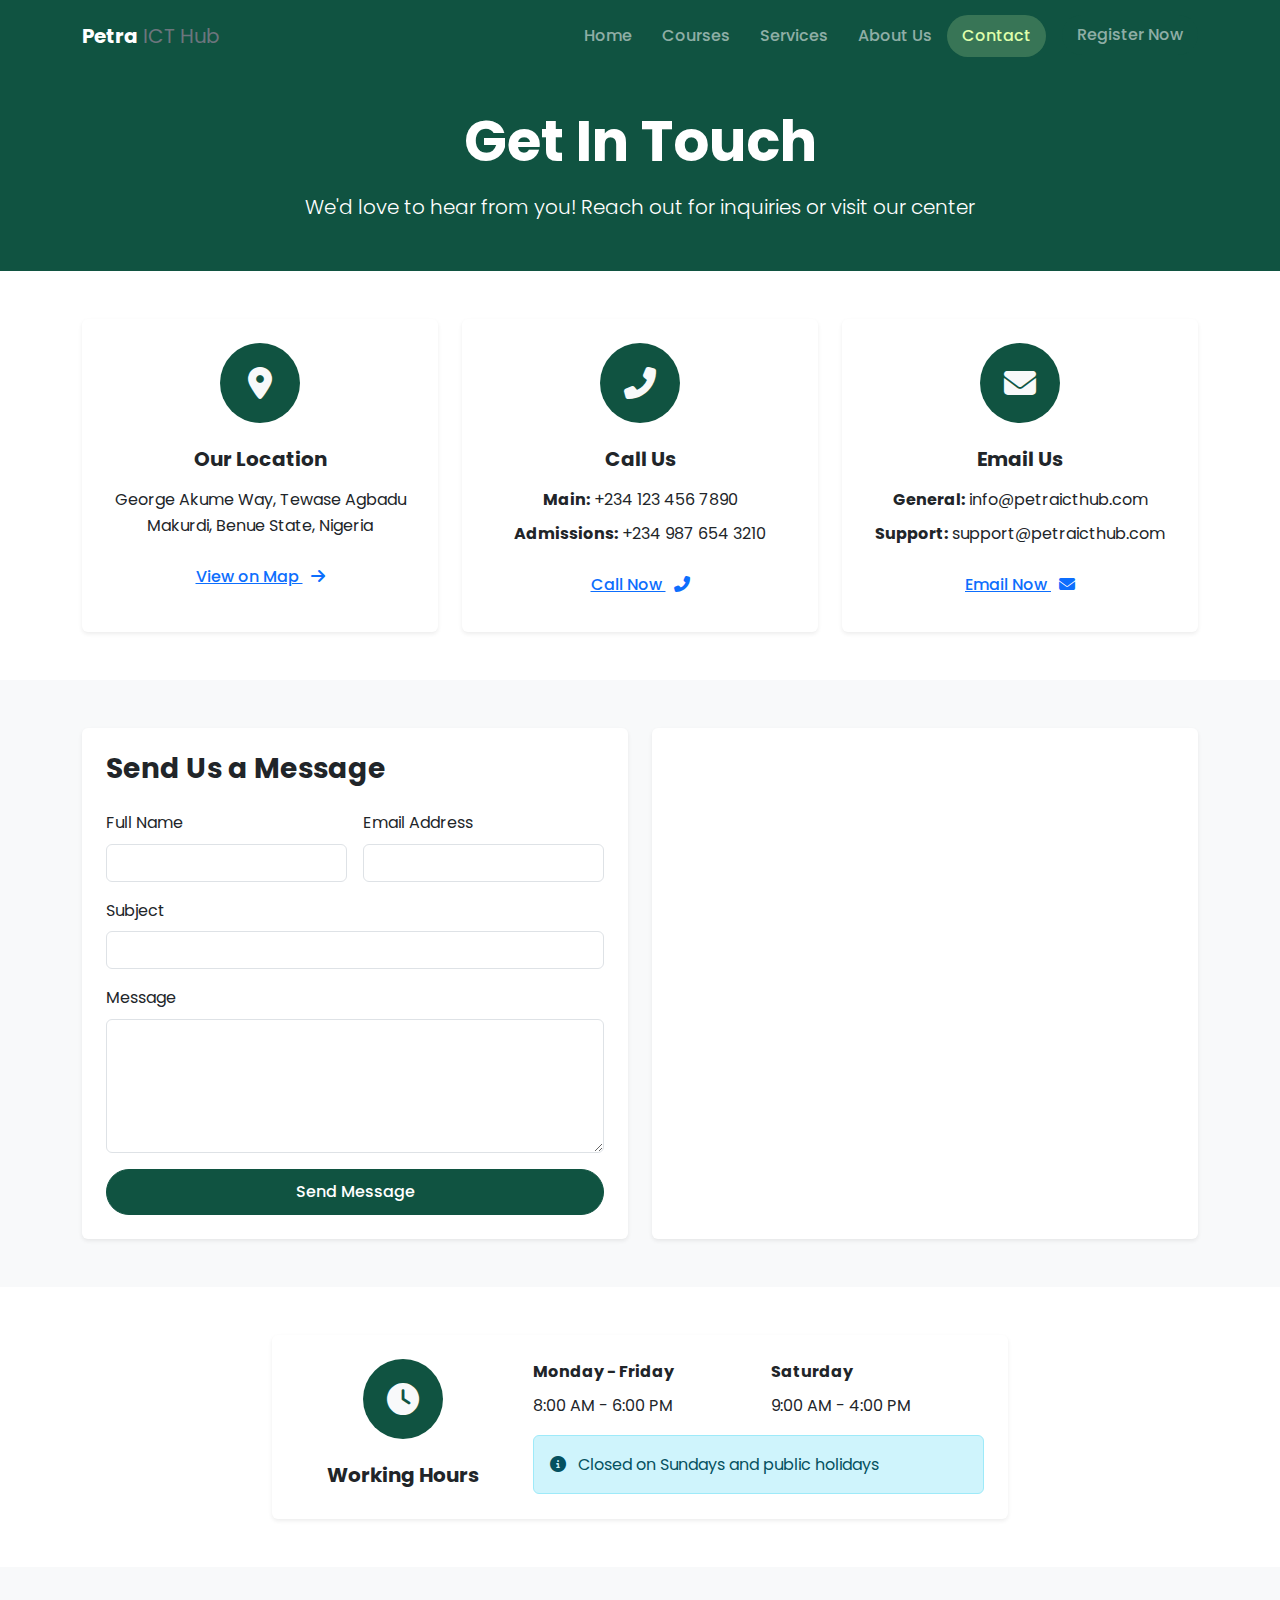
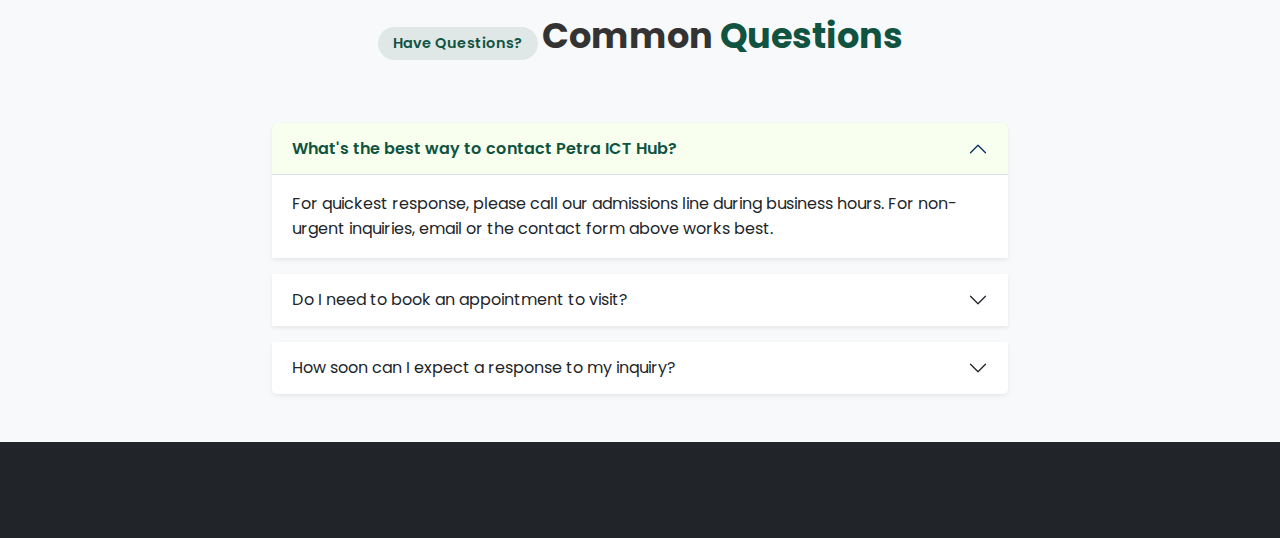
<file: contact.html>
<!DOCTYPE html>
<html lang="en">
<head>
    <meta charset="UTF-8">
    <meta name="viewport" content="width=device-width, initial-scale=1.0">
    <title>Contact Us - Petra ICT Hub</title>
    <!-- Bootstrap CSS -->
    <link href="https://cdn.jsdelivr.net/npm/bootstrap@5.3.0/dist/css/bootstrap.min.css" rel="stylesheet">
    <!-- Font Awesome -->
    <link rel="stylesheet" href="https://cdnjs.cloudflare.com/ajax/libs/font-awesome/6.4.0/css/all.min.css">
    <!-- Google Fonts -->
    <link href="https://fonts.googleapis.com/css2?family=Poppins:wght@300;400;500;600;700&display=swap" rel="stylesheet">
    <!-- Custom CSS -->
    <link rel="stylesheet" href="css/style.css">
</head>
<body>
    <!-- Navigation -->
    <nav class="navbar navbar-expand-lg navbar-dark fixed-top">
        <div class="container">
            <a class="navbar-brand" href="index.html">
                <span class="text-white fw-bold">Petra</span> <span class="text-secondary">ICT Hub</span>
            </a>
            <button class="navbar-toggler" type="button" data-bs-toggle="collapse" data-bs-target="#navbarNav">
                <span class="navbar-toggler-icon"></span>
            </button>
            <div class="collapse navbar-collapse" id="navbarNav">
                <ul class="navbar-nav ms-auto">
                    <li class="nav-item">
                        <a class="nav-link" href="index.html">Home</a>
                    </li>
                    <li class="nav-item">
                        <a class="nav-link" href="courses.html">Courses</a>
                    </li>
                    <li class="nav-item">
                        <a class="nav-link" href="index.html#services">Services</a>
                    </li>
                    <li class="nav-item">
                        <a class="nav-link" href="about.html">About Us</a>
                    </li>
                    <li class="nav-item">
                        <a class="nav-link active" href="contact.html">Contact</a>
                    </li>
                    <li class="nav-item ms-lg-3">
                        <a class="nav-link btn btn-primary" href="index.html#register">Register Now</a>
                    </li>
                </ul>
            </div>
        </div>
    </nav>

    <!-- Hero Section -->
    <section class="page-header py-5 bg-primary text-white" style="margin-top: 60px;">
        <div class="container">
            <div class="row">
                <div class="col-lg-8 mx-auto text-center">
                    <h1 class="display-4 fw-bold mb-3">Get In Touch</h1>
                    <p class="lead mb-0">We'd love to hear from you! Reach out for inquiries or visit our center</p>
                </div>
            </div>
        </div>
    </section>

    <!-- Contact Info -->
    <section class="py-5">
        <div class="container">
            <div class="row g-4">
                <div class="col-md-4">
                    <div class="card border-0 shadow-sm h-100">
                        <div class="card-body text-center p-4">
                            
                            <div class="service-icon bg-primary bg-opacity-10 text-light rounded-circle mx-auto mb-4">
                                <i class="fas fa-map-marker-alt fa-2x"></i>
                            </div>
                            <h5 class="mb-3">Our Location</h5>
                            <p class="mb-0">George Akume Way, Tewase Agbadu<br>Makurdi, Benue State, Nigeria</p>
                            <a href="#map" class="btn btn-link mt-3">View on Map <i class="fas fa-arrow-right ms-2"></i></a>
                        </div>
                    </div>
                </div>
                
                <div class="col-md-4">
                    <div class="card border-0 shadow-sm h-100">
                        <div class="card-body text-center p-4">
                            
                            <div class="service-icon bg-primary bg-opacity-10 text-light rounded-circle mx-auto mb-4">
                                <i class="fas fa-phone-alt fa-2x"></i>
                            </div>
                            <h5 class="mb-3">Call Us</h5>
                            <p class="mb-2"><strong>Main:</strong> +234 123 456 7890</p>
                            <p class="mb-0"><strong>Admissions:</strong> +234 987 654 3210</p>
                            <a href="tel:+2341234567890" class="btn btn-link mt-3">Call Now <i class="fas fa-phone-alt ms-2"></i></a>
                        </div>
                    </div>
                </div>
                
                <div class="col-md-4">
                    <div class="card border-0 shadow-sm h-100">
                        <div class="card-body text-center p-4">
                            
                            <div class="service-icon bg-primary bg-opacity-10 text-light rounded-circle mx-auto mb-4">
                                <i class="fas fa-envelope fa-2x"></i>
                            </div>
                            <h5 class="mb-3">Email Us</h5>
                            <p class="mb-2"><strong>General:</strong> info@petraicthub.com</p>
                            <p class="mb-0"><strong>Support:</strong> support@petraicthub.com</p>
                            <a href="mailto:info@petraicthub.com" class="btn btn-link mt-3">Email Now <i class="fas fa-envelope ms-2"></i></a>
                        </div>
                    </div>
                </div>
            </div>
        </div>
    </section>

    <!-- Contact Form & Map -->
    <section class="py-5 bg-light">
        <div class="container">
            <div class="row g-4">
                <div class="col-lg-6">
                    <div class="card border-0 shadow-sm h-100">
                        <div class="card-body p-4">
                            <h3 class="mb-4">Send Us a Message</h3>
                            <form id="contactForm">
                                <div class="row g-3">
                                    <div class="col-md-6">
                                        <label for="name" class="form-label">Full Name</label>
                                        <input type="text" class="form-control" id="name" required>
                                    </div>
                                    <div class="col-md-6">
                                        <label for="email" class="form-label">Email Address</label>
                                        <input type="email" class="form-control" id="email" required>
                                    </div>
                                    <div class="col-12">
                                        <label for="subject" class="form-label">Subject</label>
                                        <input type="text" class="form-control" id="subject" required>
                                    </div>
                                    <div class="col-12">
                                        <label for="message" class="form-label">Message</label>
                                        <textarea class="form-control" id="message" rows="5" required></textarea>
                                    </div>
                                    <div class="col-12">
                                        <button type="submit" class="btn btn-primary w-100">Send Message</button>
                                    </div>
                                </div>
                            </form>
                        </div>
                    </div>
                </div>
                
                <div class="col-lg-6">
                    <div class="card border-0 shadow-sm h-100">
                        <div class="card-body p-0">
                            <div id="map" style="height: 100%; min-height: 400px;">
                                <iframe src="https://www.google.com/maps/embed?pb=!1m18!1m12!1m3!1d3940.923062425699!2d8.525214314785955!3d7.732999994407987!2m3!1f0!2f0!3f0!3m2!1i1024!2i768!4f13.1!3m3!1m2!1s0x105081b4aa63a059%3A0x2940dbb4eeb5c4a1!2sGeorge%20Akume%20Way%2C%20Makurdi%2C%20Nigeria!5e0!3m2!1sen!2sus!4v1620000000000!5m2!1sen!2sus" width="100%" height="100%" style="border:0;" allowfullscreen="" loading="lazy"></iframe>
                            </div>
                        </div>
                    </div>
                </div>
            </div>
        </div>
    </section>

    <!-- Business Hours -->
    <section class="py-5">
        <div class="container">
            <div class="row justify-content-center">
                <div class="col-lg-8">
                    <div class="card border-0 shadow-sm">
                        <div class="card-body p-4">
                            <div class="row align-items-center">
                                <div class="col-md-4 text-center mb-4 mb-md-0">
                                    
                                    <div class="service-icon bg-primary bg-opacity-10 text-light rounded-circle mx-auto mb-4">
                                        <i class="fas fa-clock fa-2x"></i>
                                    </div>
                                    <h5>Working Hours</h5>
                                </div>
                                <div class="col-md-8">
                                    <div class="row">
                                        <div class="col-6">
                                            <p class="mb-2"><strong>Monday - Friday</strong></p>
                                            <p class="mb-0">8:00 AM - 6:00 PM</p>
                                        </div>
                                        <div class="col-6">
                                            <p class="mb-2"><strong>Saturday</strong></p>
                                            <p class="mb-0">9:00 AM - 4:00 PM</p>
                                        </div>
                                        <div class="col-12 mt-3">
                                            <div class="alert alert-info mb-0">
                                                <i class="fas fa-info-circle me-2"></i> Closed on Sundays and public holidays
                                            </div>
                                        </div>
                                    </div>
                                </div>
                            </div>
                        </div>
                    </div>
                </div>
            </div>
        </div>
    </section>

    <!-- FAQ Section -->
    <section class="py-5 bg-light">
        <div class="container">
            <div class="section-header text-center mb-5">
                <span class="subtitle">Have Questions?</span>
                <h2 class="fw-bold">Common <span class="text-primary">Questions</span></h2>
            </div>
            
            <div class="row justify-content-center">
                <div class="col-lg-8">
                    <div class="accordion" id="faqAccordion">
                        <div class="accordion-item border-0 shadow-sm mb-3">
                            <h2 class="accordion-header" id="headingOne">
                                <button class="accordion-button" type="button" data-bs-toggle="collapse" data-bs-target="#collapseOne">
                                    What's the best way to contact Petra ICT Hub?
                                </button>
                            </h2>
                            <div id="collapseOne" class="accordion-collapse collapse show" data-bs-parent="#faqAccordion">
                                <div class="accordion-body">
                                    For quickest response, please call our admissions line during business hours. For non-urgent inquiries, email or the contact form above works best.
                                </div>
                            </div>
                        </div>
                        
                        <div class="accordion-item border-0 shadow-sm mb-3">
                            <h2 class="accordion-header" id="headingTwo">
                                <button class="accordion-button collapsed" type="button" data-bs-toggle="collapse" data-bs-target="#collapseTwo">
                                    Do I need to book an appointment to visit?
                                </button>
                            </h2>
                            <div id="collapseTwo" class="accordion-collapse collapse" data-bs-parent="#faqAccordion">
                                <div class="accordion-body">
                                    Walk-ins are welcome during business hours, but we recommend scheduling an appointment for personalized counseling about our courses.
                                </div>
                            </div>
                        </div>
                        
                        <div class="accordion-item border-0 shadow-sm">
                            <h2 class="accordion-header" id="headingThree">
                                <button class="accordion-button collapsed" type="button" data-bs-toggle="collapse" data-bs-target="#collapseThree">
                                    How soon can I expect a response to my inquiry?
                                </button>
                            </h2>
                            <div id="collapseThree" class="accordion-collapse collapse" data-bs-parent="#faqAccordion">
                                <div class="accordion-body">
                                    We typically respond within 24 hours on weekdays. For weekend inquiries, expect a response by the next business day.
                                </div>
                            </div>
                        </div>
                    </div>
                </div>
            </div>
        </div>
    </section>

    <!-- Footer -->
    <footer class="bg-dark text-white py-5">
        <!-- ... (same footer as index.html) ... -->
    </footer>

    <!-- Back to Top Button -->
    <a href="#" class="btn btn-primary back-to-top" id="backToTop">
        <i class="fas fa-arrow-up"></i>
    </a>

    <!-- Bootstrap JS -->
    <script src="https://cdn.jsdelivr.net/npm/bootstrap@5.3.0/dist/js/bootstrap.bundle.min.js"></script>
    <!-- Custom JS -->
    <script src="js/script.js"></script>
</body>
</html>
</file>
<file: css/style.css>
:root {
    --primary: #105341;
    --secondary: #defeab;
    --light: #f8f9fa;
    --dark: #212529;
    --body-font: 'Poppins', sans-serif;
}

/* General Styles */
body {
    font-family: var(--body-font);
    color: #333;
    overflow-x: hidden;
    line-height: 1.6;
}

h1,
h2,
h3,
h4,
h5,
h6 {
    font-weight: 700;
}

a {
    text-decoration: none;
    transition: all 0.3s ease;
}

.btn {
    font-weight: 500;
    padding: 10px 20px;
    border-radius: 50px;
    transition: all 0.3s ease;
}

.btn-primary {
    background-color: var(--primary);
    border-color: var(--primary);
}

.btn-primary:hover {
    background-color: #0c4134;
    border-color: #0c4134;
    transform: translateY(-2px);
}

.btn-outline-primary {
    color: var(--primary);
    border-color: var(--primary);
}

.btn-outline-primary:hover {
    background-color: var(--primary);
    color: white;
}

.text-primary {
    color: var(--primary) !important;
}

.bg-primary {
    background-color: var(--primary) !important;
}

.bg-secondary {
    background-color: var(--secondary) !important;
}

/* Navigation */
.navbar {
    padding: 15px 0;
    transition: all 0.3s ease;
    background-color: var(--primary) !important;
}

.navbar.scrolled {
    padding: 10px 0;
    box-shadow: 0 5px 20px rgba(0, 0, 0, 0.1);
}

.navbar-brand img {
    transition: all 0.3s ease;
}

.navbar.scrolled .navbar-brand img {
    height: 35px;
}

.nav-link {
    font-weight: 500;
    padding: 8px 15px !important;
    border-radius: 50px;
}

.nav-link:hover {
    color: var(--secondary) !important;
}

.nav-link.active {
    background-color: rgba(222, 254, 171, 0.2);
    color: var(--secondary) !important;
}

/* Hero Section */
.hero-section {
    padding: 150px 0 100px;
    background-color: #f8f9fa;
    position: relative;
    overflow: hidden;
}

.hero-section h1 {
    font-size: 2.8rem;
    line-height: 1.2;
    margin-bottom: 20px;
}

.hero-section .highlight {
    position: relative;
    z-index: 1;
}

.hero-section .highlight::after {
    content: '';
    position: absolute;
    bottom: 5px;
    left: 0;
    width: 100%;
    height: 10px;
    background-color: var(--secondary);
    z-index: -1;
    opacity: 0.7;
}

.hero-section p {
    font-size: 1.1rem;
    margin-bottom: 30px;
}

.hero-section img {
    box-shadow: 0 20px 40px rgba(0, 0, 0, 0.1);
    transition: all 0.5s ease;
}

.hero-section img:hover {
    transform: scale(1.03);
}

/* Section Header */
.section-header {
    margin-bottom: 50px;
}

.section-header .subtitle {
    display: inline-block;
    color: var(--primary);
    background-color: rgba(16, 83, 65, 0.1);
    padding: 5px 15px;
    border-radius: 50px;
    font-size: 0.9rem;
    font-weight: 600;
    margin-bottom: 15px;
}

.section-header h2 {
    font-size: 2.2rem;
    position: relative;
    display: inline-block;
}

.section-header h2 span {
    position: relative;
}

.section-header h2 span::after {
    content: '';
    position: absolute;
    bottom: 5px;
    left: 0;
    width: 100%;
    height: 10px;
    background-color: var(--secondary);
    z-index: -1;
    opacity: 0.5;
}

/* Course Cards */
.course-card {
    border-radius: 15px !important;
    overflow: hidden;
    transition: all 0.3s ease;
    margin-bottom: 20px;
    border: none !important;
}

.course-card:hover {
    transform: translateY(-10px);
    box-shadow: 0 15px 30px rgba(0, 0, 0, 0.1) !important;
}

.course-img {
    position: relative;
    overflow: hidden;
}

.course-img img {
    transition: all 0.5s ease;
    width: 100%;
    height: 200px;
    object-fit: cover;
}

.course-card:hover .course-img img {
    transform: scale(1.1);
}

.duration-badge {
    position: absolute;
    top: 15px;
    right: 15px;
    background-color: var(--primary);
    color: white;
    padding: 5px 10px;
    border-radius: 50px;
    font-size: 0.8rem;
}

.course-features {
    margin: 15px 0;
}

.course-features li {
    margin-bottom: 8px;
}

.price {
    font-weight: 700;
    color: var(--primary);
    font-size: 1.1rem;
}

.rating {
    color: #666;
    font-size: 0.9rem;
}

/* Service Cards */
.service-card {
    border-radius: 15px !important;
    transition: all 0.3s ease;
    border: none !important;
}

.service-card:hover {
    transform: translateY(-5px);
    box-shadow: 0 10px 20px rgba(0, 0, 0, 0.1) !important;
}

.service-icon {
    width: 80px;
    height: 80px;
    display: flex;
    align-items: center;
    justify-content: center;
    transition: all 0.3s ease;
}

.service-card:hover .service-icon {
    background-color: var(--primary) !important;
    color: white !important;
    transform: rotate(5deg) scale(1.1);
}

/* Testimonial Cards */
.testimonial-card {
    border-radius: 15px !important;
    transition: all 0.3s ease;
    border: none !important;
}

.testimonial-card:hover {
    transform: translateY(-5px);
    box-shadow: 0 10px 20px rgba(0, 0, 0, 0.1) !important;
}

/* Registration Section */
#register {
    background-color: var(--primary);
    position: relative;
    overflow: hidden;
}

#register .card {
    border-radius: 15px !important;
}

/* FAQ Section */
.accordion-button:not(.collapsed) {
    background-color: rgba(222, 254, 171, 0.2);
    color: var(--primary);
    font-weight: 600;
}

.accordion-button:focus {
    box-shadow: none;
    border-color: rgba(0, 0, 0, 0.125);
}

/* Contact Section */
.map-container {
    border-radius: 15px;
    overflow: hidden;
}

/* Footer */
footer {
    background-color: #0c4134;
}

footer h4,
footer h5 {
    color: var(--secondary);
}

footer a:hover {
    color: var(--secondary) !important;
}

.social-icons a {
    display: inline-flex;
    align-items: center;
    justify-content: center;
    width: 40px;
    height: 40px;
    border-radius: 50%;
    background-color: rgba(222, 254, 171, 0.1);
    transition: all 0.3s ease;
}

.social-icons a:hover {
    background-color: var(--secondary);
    color: var(--primary) !important;
    transform: translateY(-3px);
}

/* Back to Top Button */
.back-to-top {
    position: fixed;
    bottom: 20px;
    right: 20px;
    width: 50px;
    height: 50px;
    border-radius: 50%;
    display: flex;
    align-items: center;
    justify-content: center;
    opacity: 0;
    visibility: hidden;
    transition: all 0.3s ease;
    z-index: 999;
    box-shadow: 0 5px 15px rgba(0, 0, 0, 0.1);
}

.back-to-top.active {
    opacity: 1;
    visibility: visible;
}

.back-to-top:hover {
    transform: translateY(-3px);
    box-shadow: 0 8px 20px rgba(0, 0, 0, 0.2);
}

/* Responsive Adjustments */
@media (max-width: 992px) {
    .hero-section h1 {
        font-size: 2.3rem;
    }

    .section-header h2 {
        font-size: 1.8rem;
    }
}

@media (max-width: 768px) {
    .hero-section {
        padding: 120px 0 80px;
        text-align: center;
    }

    .hero-section .d-flex {
        justify-content: center;
    }

    .section-header {
        text-align: center;
    }

    .hero-section h1 {
        font-size: 2rem;
    }
}

@media (max-width: 576px) {
    .hero-section h1 {
        font-size: 1.8rem;
    }

    .btn {
        padding: 8px 16px;
        font-size: 0.9rem;
    }
}

.hero-carousel {
    position: relative;
    margin-top: 60px;
}

.hero-carousel .carousel-item {
    height: 70vh;
    min-height: 500px;
}

.hero-carousel .carousel-item img {
    object-fit: cover;
    height: 100%;
    width: 100%;
}

.hero-carousel .carousel-caption {
    bottom: 0;
    top: 0;
    display: flex;
    align-items: center;
    justify-content: center;
}

.hero-carousel .btn {
    padding: 12px 30px;
    font-weight: 600;
    border-radius: 50px;
}

@media (max-width: 768px) {
    .hero-carousel .carousel-item {
        height: 60vh;
        min-height: 400px;
    }

    .hero-carousel h1 {
        font-size: 2.5rem;
    }

    .hero-carousel .lead {
        font-size: 1.1rem;
    }
}
</file>
